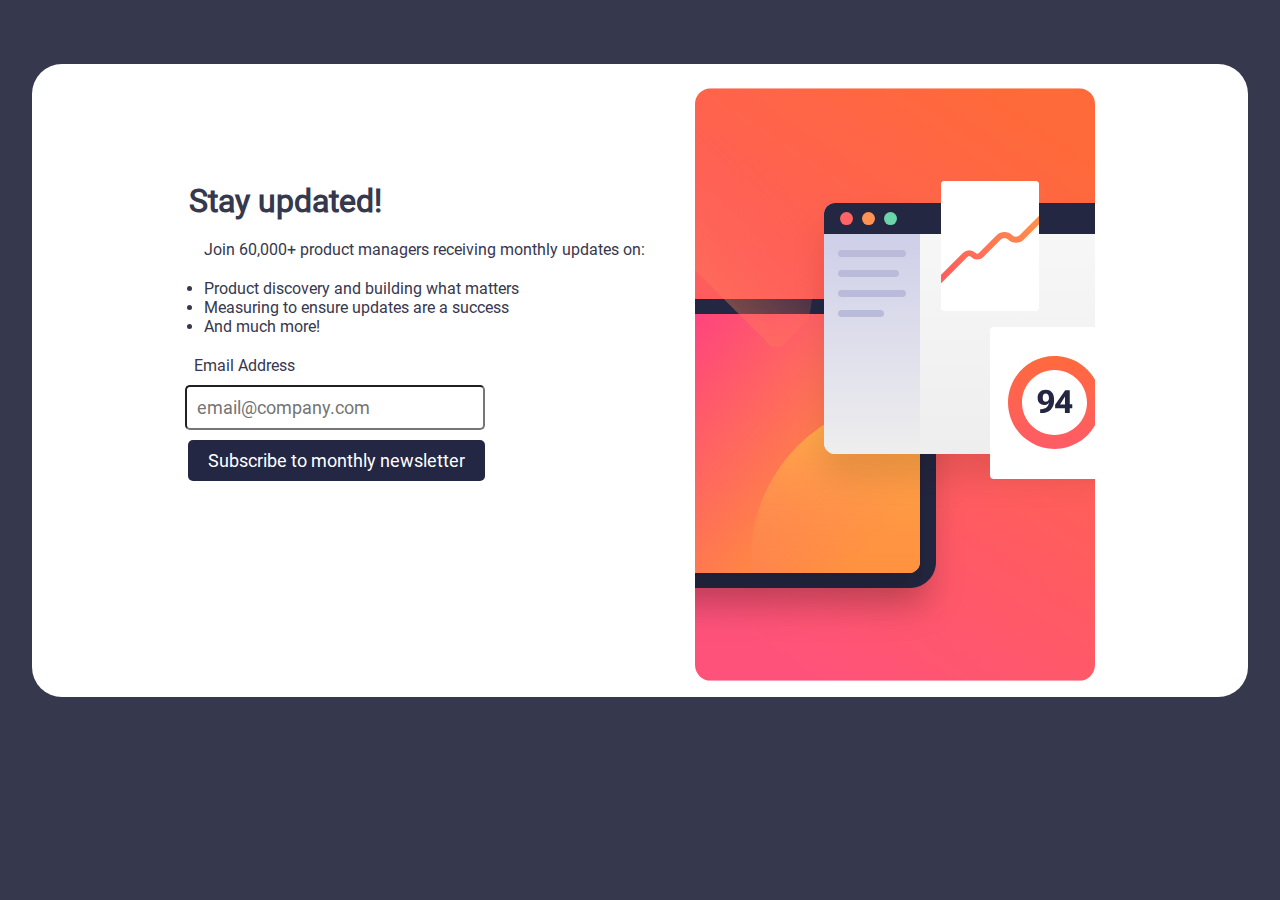
<file: index.html>
<!DOCTYPE html>
<html lang="en">
<head>
  <meta charset="UTF-8">
  <meta name="viewport" content="width=device-width, initial-scale=1.0"> <!-- displays site properly based on user's device -->

  <link rel="icon" type="image/png" sizes="32x32" href="./assets/images/favicon-32x32.png">
  <link rel="stylesheet" href="mystyles.css">
  <title>Frontend Mentor | Newsletter sign-up form with success message</title>
  
</head>

<body>
  <main>
    <div class = "svg-container">
      <img class = "imagen-desktop" src = "assets/images/illustration-sign-up-desktop.svg" alt= "img"/>
      <img class = "imagen-mobile" src = "assets/images/illustration-sign-up-mobile.svg" alt= "img"/>
    </div>

    <div class ="containerText">

    <h1> 
      Stay updated!
    </h1>

    <p class = "initial-p">
      Join 60,000+ product managers receiving monthly updates on:
    </p>

    <div class = "updates-list">
      <ul>
        <li>Product discovery and building what matters</li>
        <li>Measuring to ensure updates are a success </li>
        <li>And much more!</li>
      </ul>
    </div>

    <p class = "email-header">Email Address</p>

    <div class = "email-box">
      <form> 
        <input type="email" id="email" placeholder="email@company.com">
      </form>
    </div>

    <div class = "sub-box">
      <div> 
        <a href="index-succ.html" target="_blank">
          <button id = "botton-sub" type="submit" onclick="saveEmail()" onclick="goIndex()">Subscribe to monthly newsletter</button>
        </a>
      </div>
    </div>
  </div>
    
  </main>
<script src="script.js"></script>
</body>
</html>
</file>
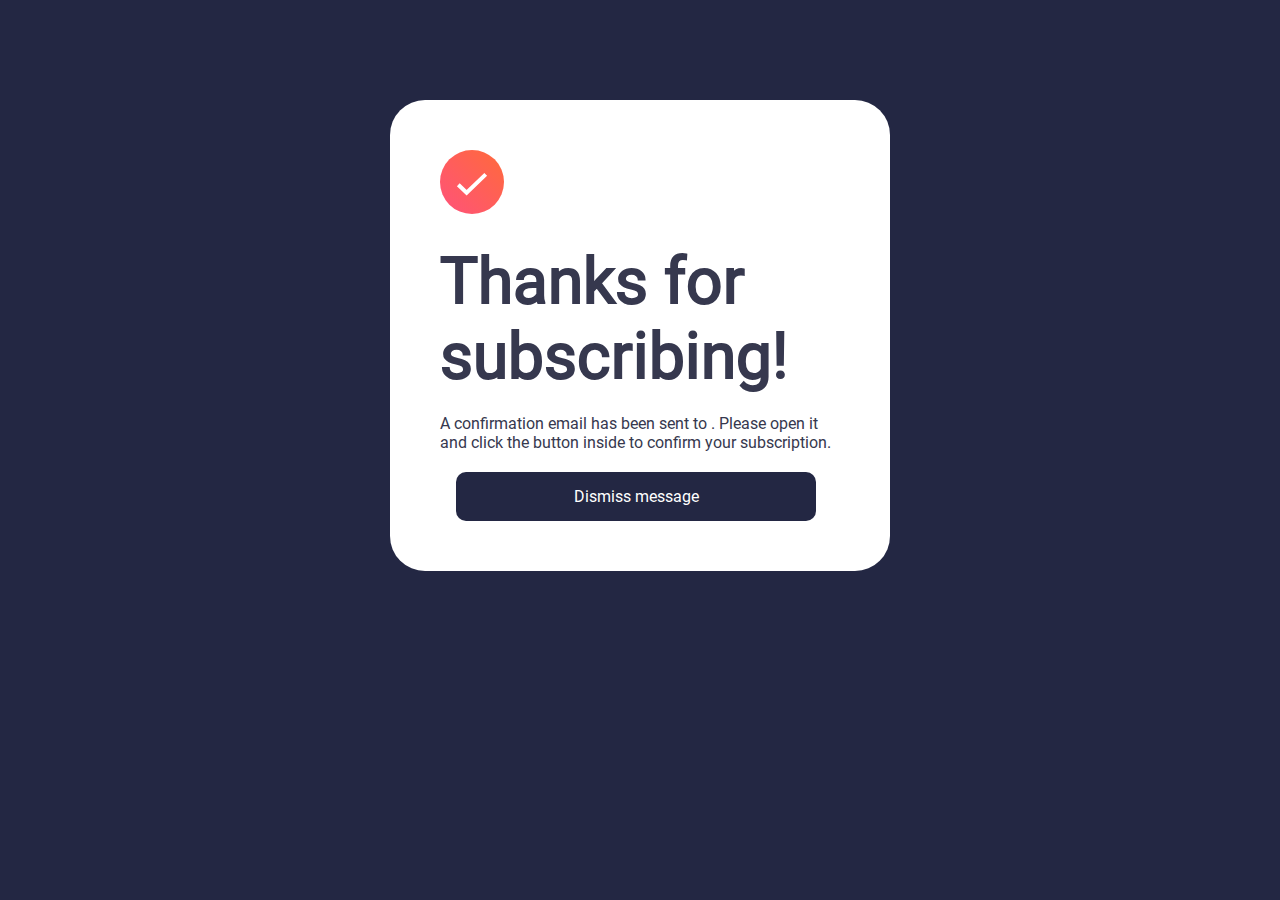
<file: index-succ.html>
<!DOCTYPE html>
<html lang="en">
<head>
  <meta charset="UTF-8">
  <meta name="viewport" content="width=device-width, initial-scale=1.0"> <!-- displays site properly based on user's device -->

  <link rel="icon" type="image/png" sizes="32x32" href="./assets/images/favicon-32x32.png">
  <link rel="stylesheet" href="mystyles-succ.css">
  <title>Frontend Mentor | Newsletter sign-up form with success message</title>

</head>

<body>
    <div class = "svg-container">
        <img class = "checkMobile" src = ./assets/images/icon-success.svg alt= "img"/>
    </div>

    <div class="container">
        <img class = "checkDesktop" src = ./assets/images/icon-success.svg alt= "img"/>
        <div class="confirmation-message">
          <h1>Thanks for subscribing!</h1>
          <p>A confirmation email has been sent to <strong id="emailNew"></strong>. Please open it and click the button inside to confirm your subscription.</p>
          <button class="confirm-button">Dismiss message</button>
        </div>
      </div>


  <script src="script.js"></script>
  <script src="script-succ.js"></script>
</body>
</html>
</file>
<file: mystyles.css>
@font-face{
    font-family: 'font-roboto-bold';
    src: url('./assets/fonts/Roboto-Bold.ttf') format('truetype');
    font-family: "font-roboto-regular";
    src: url('./assets/fonts/Roboto-Regular.ttf') format('truetype');
}
* {
    margin: 0;
    padding: 0; 
    box-sizing: border-box;
    font-family: "font-roboto-bold", "font-roboto-regular";
    color: hsl(235, 18%, 26%);
}

body {
    background-color: hsl(235, 18%, 26%);
    width: 100%;
    display: flex;
    justify-content: center;
    flex-direction: column;
    align-items: center;
    justify-content: space-evenly;
}

/*white container box*/
main{
    width: 100%;
    padding: 2rem;
    border-radius: 30px;
    display: flex;
    flex-direction: column;
    gap: 1.5rem;
    background-color: white;
}

.imagen-mobile{
    display: none;
}
.imagen-desktop{
    display: block;
}
/*phone design*/
@media (max-width: 320px){
    body{
        background-color: white;
    }
    main{
        padding: 0;
        gap: 0px;
        height: 100%;
        
    }
    .svg-container img{
        width: 100%;
        height: 20%;

    }
    .imagen-desktop{
        display: none;
    }
    .imagen-mobile{
        display: block;
    }
    h1{
        font-size: 2rem;
        margin-left: 20px;
        margin-top: 20px;
    }
    .initial-p{
        margin-bottom: 10px;
        margin-left: 30px;
        margin-top: 20px;
    }
    .updates-list {
        margin-bottom: 20px;
        margin-left: 30px;
        margin-top: 15px;
        ul{
            font-size: 1rem;
        }
    }
    .email-header{
        font-size: 0.6rem;
        display: flex;
        flex-direction: row;
        align-items: flex-end;
        padding-left: 10px;
        
    }
    .email-box {
        text-align: center;
    }
    .email-box input[type="email"] {
        
        width: 300px;
        padding: 10px 10px;
        border-radius: 5px;
        font-size: 18px;
        margin-left: 1px;
        margin-top: 10px;
        
    }
    .sub-box button[type="submit"] {
        background-color: hsl(232, 31%, 20%);
        color: #fff;
        padding: 10px 20px;
        border: none;
        border-radius: 5px;
        font-size: 18px;
        cursor: pointer;
        margin-left: 12px;
        margin-bottom: 100px;
        margin-top: 10px;
    }
    .sub-box button[type="submit"]:hover {
        background-color: #444;
    }
}

@media (min-width: 1024px){
    body{
        background-color: hsl(235, 18%, 26%);
    }
    main{
        margin-top: 5%;
        display: flex;
        padding: 0;
        gap: 0px;
        height: 95%;
        width: 95%;
        flex-direction: row;
        align-content: center;
        justify-content: center;
    }
    .containerText{
        display: flex;
        order: 1;
        flex-direction: column;
        justify-content: center;
    }
    .svg-container{
        order: 2;
        margin-left: 50px;
        margin-right: 2px;
    }
    .svg-container img{
        width: 100%;
        height: 95%;
        margin-bottom: 20px;
        margin-top: 20px;
    }
    .imagen-desktop{
        display: block;
    }
    .imagen-mobile{
        display: none;
    }
    h1{
        font-size: 2rem;
        margin-left: 5px;
        margin-top: 20px;
    }
    .initial-p{
        margin-bottom: 5px;
        margin-left: 20px;
        margin-top: 20px;
    }
    .updates-list {
        margin-bottom: 20px;
        margin-left: 20px;
        margin-top: 15px;
        ul{
            font-size: 1rem;
        }
    }
    .email-header{
        font-size: 1rem;
        display: flex;
        flex-direction: row;
        align-items: flex-end;
        padding-left: 10px;
        
    }
   
    .email-box input[type="email"] {
        
        width: 300px;
        padding: 10px 10px;
        border-radius: 5px;
        font-size: 18px;
        margin-left: 1px;
        margin-top: 10px;
        
    }
    .sub-box button[type="submit"] {
        background-color: hsl(232, 31%, 20%);
        color: #fff;
        padding: 10px 20px;
        border: none;
        border-radius: 5px;
        font-size: 18px;
        cursor: pointer;
        margin-left: 4px;
        margin-bottom: 100px;
        margin-top: 10px;
    }
    .sub-box button[type="submit"]:hover {
        background-color: #444;
    }
}
</file>
<file: mystyles-succ.css>
@font-face{
    font-family: 'font-roboto-bold';
    src: url('./assets/fonts/Roboto-Bold.ttf') format('truetype');
    font-family: "font-roboto-regular";
    src: url('./assets/fonts/Roboto-Regular.ttf') format('truetype');
}
* {
    margin: 0;
    padding: 0; 
    box-sizing: border-box;
    font-family: "font-roboto-bold", "font-roboto-regular";
    color: hsl(235, 18%, 26%);
}
body {
    background-color: hsl(235, 18%, 26%);
    width: 100%;
    display: flex;
    justify-content: center;
    flex-direction: column;
    align-items: center;
    justify-content: space-evenly;
}

/*white container box*/
main{
    width: 100%;
    padding: 2rem;
    border-radius: 30px;
    display: flex;
    flex-direction: column;
    gap: 1.5rem;
    background-color: white;
}


@media (max-width: 320px){

    body{
        background-color: white;
    }

    .svg-container img{
        margin-top: 50px;
    }

    .checkMobile{
        display: block;
    }
    .checkDesktop{
        display: none;
    }
    
    .confirmation-message {
        padding: 10px;
        align-items: center;
        margin-top: 30px;
    }
    
    .confirmation-message p {
        margin-bottom: 100px;
        margin-top: 80px;
    
    }
    
    .confirm-button {
       
        width: 90%;
        padding: 10px 20px;
        border: none;
        border-radius: 5px;
        background-color: hsl(232, 31%, 20%);
        color: white;
        text-decoration: none;
        cursor: pointer;
        margin-left: 16px;  
  }

    h1{
        font-size: 2rem;
        margin-left: 20px;
        margin-top: 20px;
        display: flex;
        align-items: center;
    }

}

@media (min-width: 1024px){
    body{
        background-color: hsl(232, 31%, 20%);
    }
    .container{
        padding: 50px;
        margin: 100px;
        width: 500px;
        background-color: white;
        border-radius: 35px;
    }
    .confirmation-message {
        padding: 0px;
        align-items: center;
        margin-top: 30px;
        
        

    }

    .checkMobile{
        display: none;
    }
    .checkDesktop{
        display: block;
    }
    
    .confirmation-message p {
        margin-bottom: 20px;
        margin-top: 20px;
        
    }
    
    .confirm-button {
       
        width: 90%;
        padding: 15px 20px;
        border: none;
        border-radius: 10px;
        background-color: hsl(232, 31%, 20%);
        color: white;
        text-decoration: none;
        cursor: pointer;
        margin-left: 16px;
        font-size: 1rem;    
    }

    .confirm-button:hover{
        background-color: rgb(255, 95, 87);
    }

    h1{
        font-size: 4rem;
        font-weight: bold;
        margin-top: 20px;
        display: flex;
        align-items: center;
    }

}
</file>
